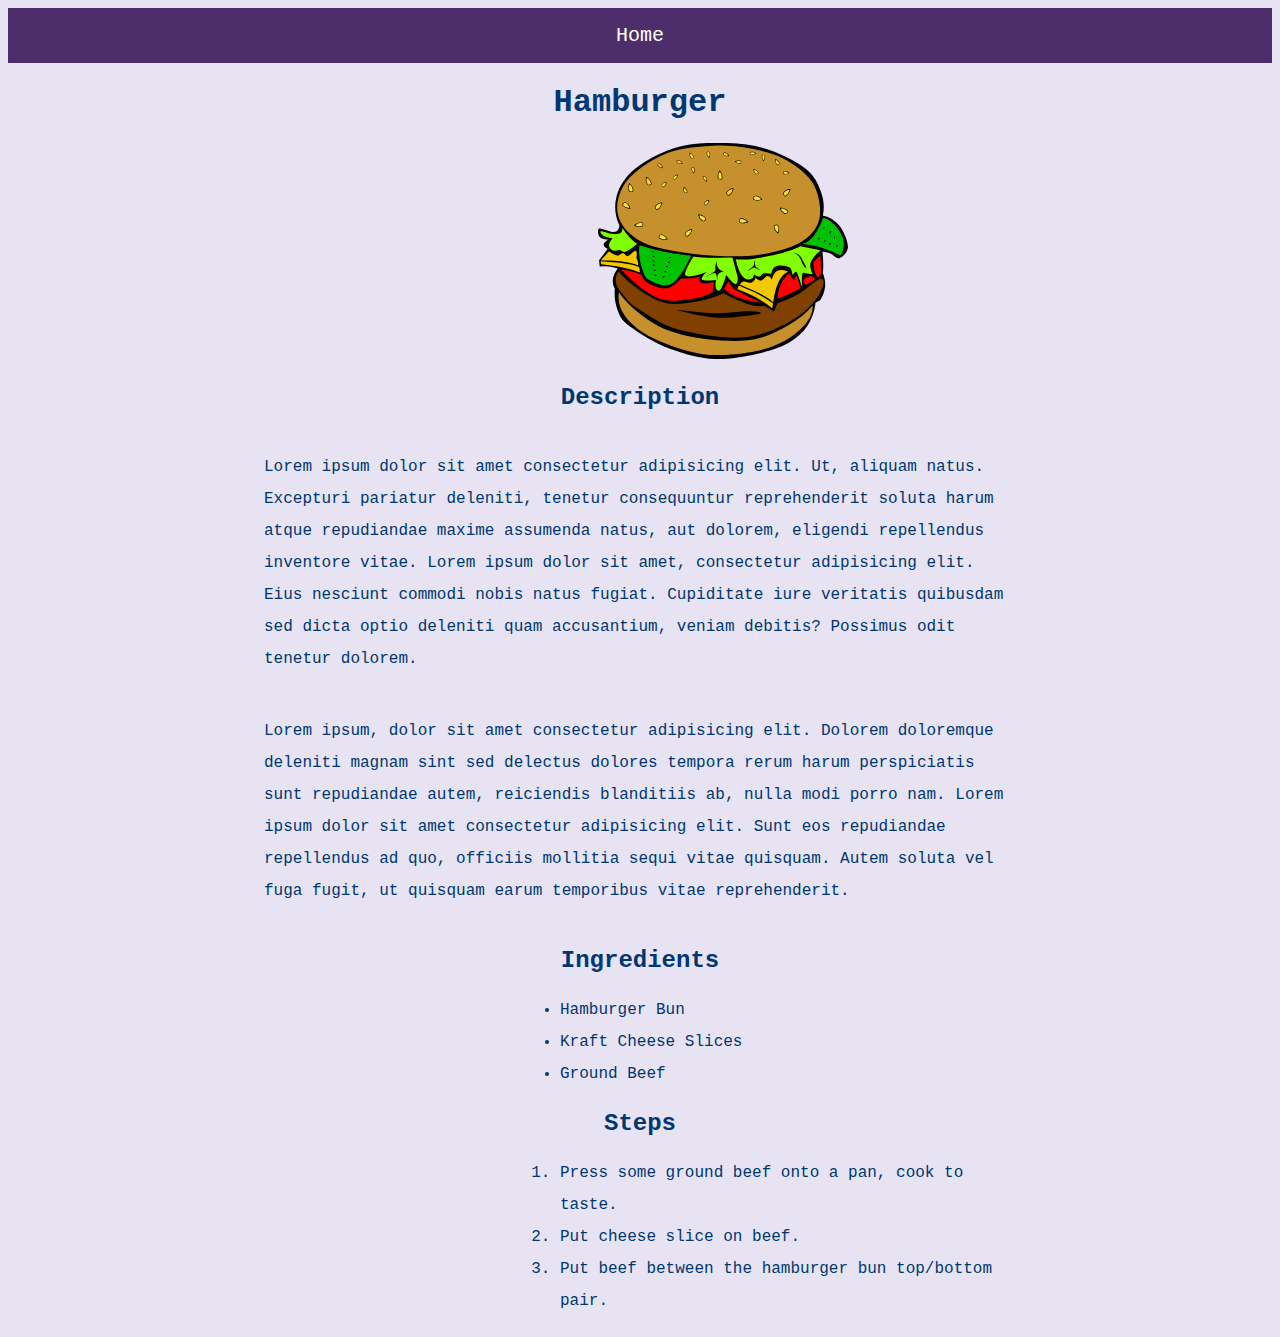
<file: recipes/hamburger.html>
<!DOCTYPE html>
<html lang="en">
<head>
  <meta charset="UTF-8">
  <link rel="stylesheet" href="../styles.css">
  <title>Odin Recipes Hamburger Recipe</title>
</head>
<body>
  <a href="../index.html">Home</a>
  <h1>Hamburger</h1>
  <img src="../images/hamburger.svg" alt="A hamburger." width="250">
  <h2>Description</h2>
  <p class="content-para">
    Lorem ipsum dolor sit amet consectetur adipisicing elit. Ut, aliquam natus. Excepturi pariatur deleniti, tenetur consequuntur reprehenderit soluta harum atque repudiandae maxime assumenda natus, aut dolorem, eligendi repellendus inventore vitae.
    Lorem ipsum dolor sit amet, consectetur adipisicing elit. Eius nesciunt commodi nobis natus fugiat. Cupiditate iure veritatis quibusdam sed dicta optio deleniti quam accusantium, veniam debitis? Possimus odit tenetur dolorem.
  </p>

  <p class="content-para">
    Lorem ipsum, dolor sit amet consectetur adipisicing elit. Dolorem doloremque deleniti magnam sint sed delectus dolores tempora rerum harum perspiciatis sunt repudiandae autem, reiciendis blanditiis ab, nulla modi porro nam.
    Lorem ipsum dolor sit amet consectetur adipisicing elit. Sunt eos repudiandae repellendus ad quo, officiis mollitia sequi vitae quisquam. Autem soluta vel fuga fugit, ut quisquam earum temporibus vitae reprehenderit.
  </p>

  <h2>Ingredients</h2>
  <ul>
    <li>Hamburger Bun</li>
    <li>Kraft Cheese Slices</li>
    <li>Ground Beef</li>
  </ul>

  <h2>Steps</h2>
  <ol>
    <li>Press some ground beef onto a pan, cook to taste.</li>
    <li>Put cheese slice on beef.</li>
    <li>Put beef between the hamburger bun top/bottom pair.</li>
  </ol>
</body>
</html>
</file>
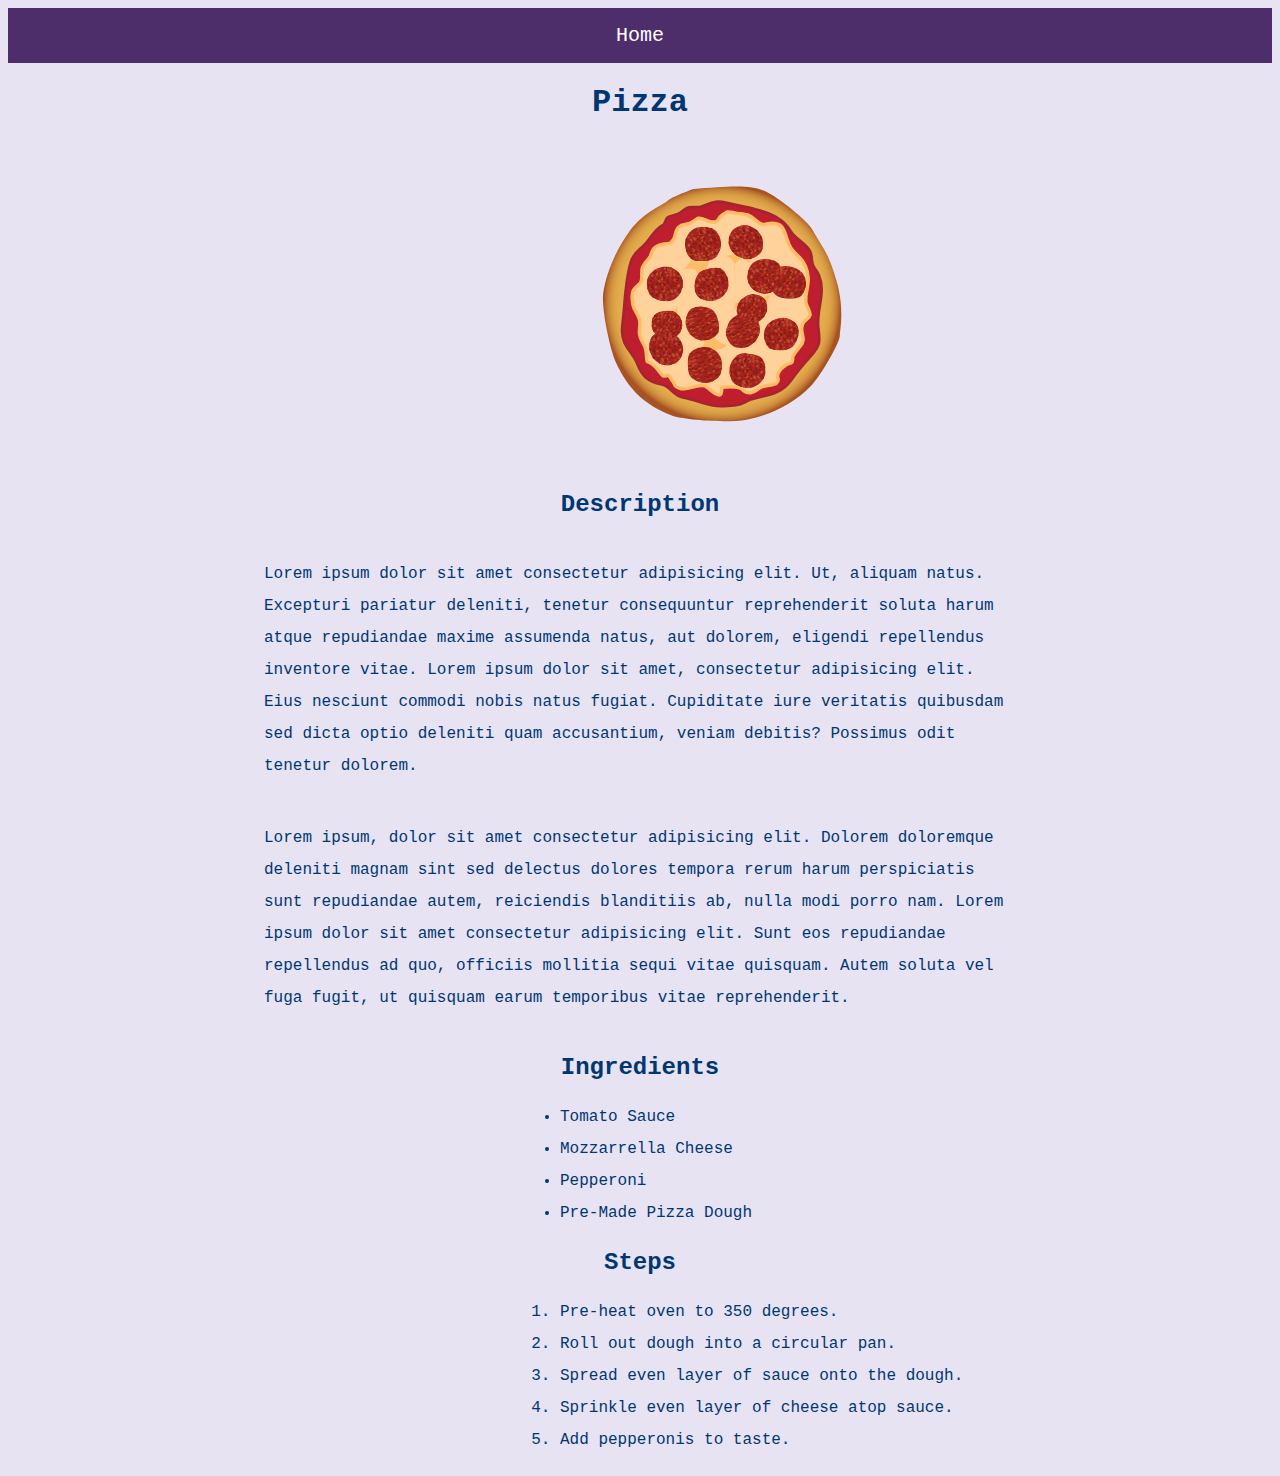
<file: recipes/pizza.html>
<!DOCTYPE html>
<html lang="en">
<head>
  <meta charset="UTF-8">
  <link rel="stylesheet" href="../styles.css">
  <title>Odin Recipes Pizza Recipe</title>
</head>
<body>
  <a href="../index.html">Home</a>
  <h1>Pizza</h1>
  <img src="../images/pizza.svg" alt="A cartoon depiction of a slice of pizza." width="250">
  <h2>Description</h2>
  <p class="content-para">
    Lorem ipsum dolor sit amet consectetur adipisicing elit. Ut, aliquam natus. Excepturi pariatur deleniti, tenetur consequuntur reprehenderit soluta harum atque repudiandae maxime assumenda natus, aut dolorem, eligendi repellendus inventore vitae.
    Lorem ipsum dolor sit amet, consectetur adipisicing elit. Eius nesciunt commodi nobis natus fugiat. Cupiditate iure veritatis quibusdam sed dicta optio deleniti quam accusantium, veniam debitis? Possimus odit tenetur dolorem.
  </p>

  <p class="content-para">
    Lorem ipsum, dolor sit amet consectetur adipisicing elit. Dolorem doloremque deleniti magnam sint sed delectus dolores tempora rerum harum perspiciatis sunt repudiandae autem, reiciendis blanditiis ab, nulla modi porro nam.
    Lorem ipsum dolor sit amet consectetur adipisicing elit. Sunt eos repudiandae repellendus ad quo, officiis mollitia sequi vitae quisquam. Autem soluta vel fuga fugit, ut quisquam earum temporibus vitae reprehenderit.
  </p>

  <h2>Ingredients</h2>
  <ul>
    <li>Tomato Sauce</li>
    <li>Mozzarrella Cheese</li>
    <li>Pepperoni</li>
    <li>Pre-Made Pizza Dough</li>
  </ul>

  <h2>Steps</h2>
  <ol>
    <li>Pre-heat oven to 350 degrees.</li>
    <li>Roll out dough into a circular pan.</li>
    <li>Spread even layer of sauce onto the dough.</li>
    <li>Sprinkle even layer of cheese atop sauce.</li>
    <li>Add pepperonis to taste.</li>
  </ol>
</body>
</html>
</file>
<file: styles.css>
* {
  font-family: "Lucida Console", monospace;
  background-color: rgb(231, 227, 242);
  color: rgb(0, 55, 114);
}

h1 {
  text-align: center;
}

a {
  background-color: rgb(77, 45, 106);
  color: white;
  padding: 16px;
  display: block;
  text-align: center;
  font-size: 20px;
  text-decoration: none;
}

a:hover {
  background-color: rgb(188, 94, 225);
  color: white;
  padding: 16px;
  display: block;
  text-align: center;
  font-size: 24px;
  text-decoration: none;
  border-style:inset;
  border-color: navy;
  border: 20pxpx;
}

.content-para {
  font-size: 16px;
  line-height: 32px;
  margin-left: 256px;
  margin-right: 256px;
}

p {
  margin: 40px auto;
}

h2 {
  text-align: center;
}

ol {
  font-size: 16px;
  line-height: 32px;
  margin-left: 512px;
  margin-right: 256px;
}

ul {
  font-size: 16px;
  line-height: 32px;
  margin-left: 512px;
  margin-right: 256px;
}

img {
  margin-left: 590px;
}
</file>
